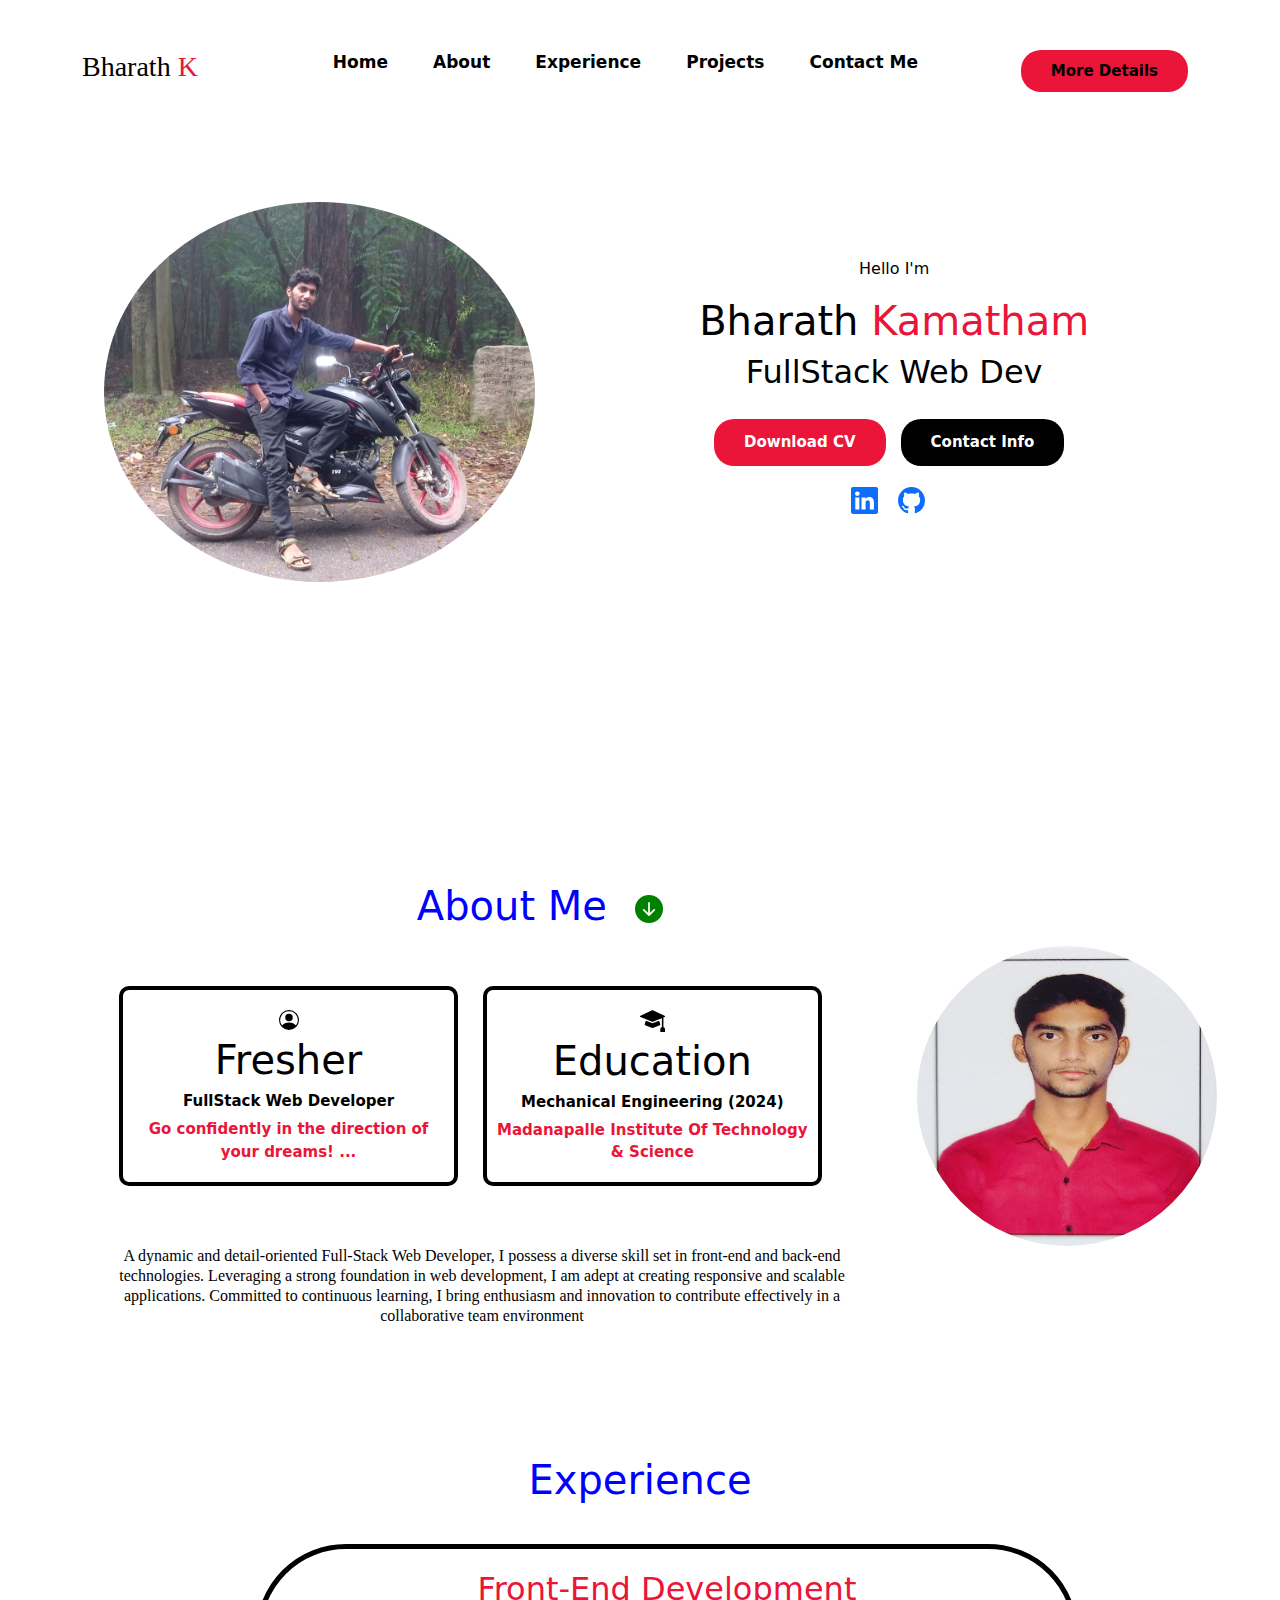
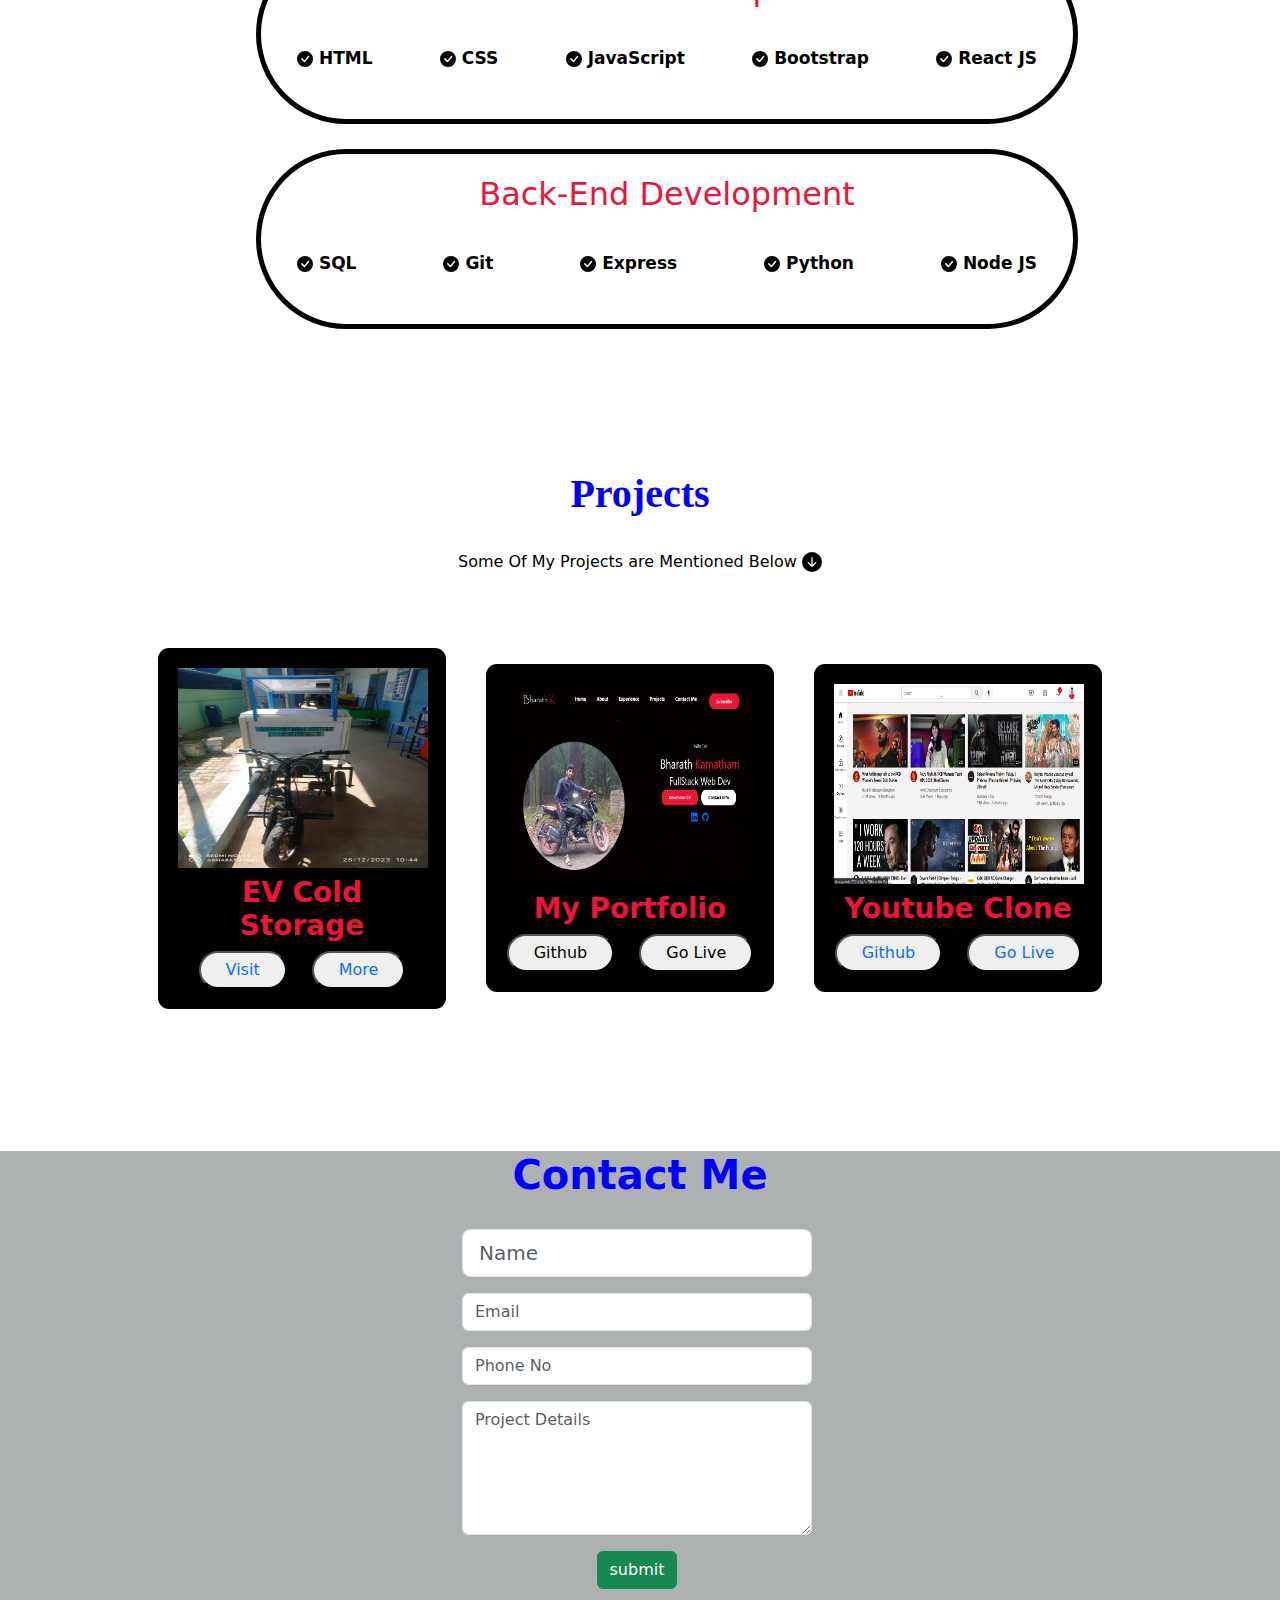
<file: index.html>
<!DOCTYPE html>
<html lang="en">
<head>
    <meta charset="UTF-8">
    <meta name="viewport" content="width=device-width, initial-scale=1.0">
    <title>My Portfolio</title>
    <link rel="stylesheet" href="index.css">
    <link href="https://cdn.jsdelivr.net/npm/bootstrap@5.3.3/dist/css/bootstrap.min.css" rel="stylesheet" integrity="sha384-QWTKZyjpPEjISv5WaRU9OFeRpok6YctnYmDr5pNlyT2bRjXh0JMhjY6hW+ALEwIH" crossorigin="anonymous">

</head>
<body>
    <div class="hero">
        <div class="container">
            <nav class="first-section">
                <h2 class="logo">Bharath <span>K</span></h2>
                <ul>
                    <li><a href="home.html">Home</a></li>
                    <li><a href="about.html">About</a></li>
                    <li><a href="service.html">Experience</a></li>
                    <li><a href="portfolio.html">Projects</a></li>
                    <li><a href="contact.html">Contact Me</a></li>
                </ul>
                <button class="button">More Details</button>
            </nav>

            <div class="portfolio">
                <div>
                    <img class="my-image-1" src="pictures/prabhas.jpeg">
                </div>
                <div class="hello">
                    <p>Hello I'm</p>
                    <h1>Bharath <span>Kamatham</span></h1>
                    <h2>FullStack Web Dev</h2>
                    <div>
                        <button class="cv-contact-1">Download CV</button>
                        <button class="cv-contact-2">Contact Info</button>
                    </div>
                    <div class="social-media">
                        <div class="profile-1">
                            <a href="https://www.linkedin.com/in/bharath-kamatham-174276229/"> 
                            <svg xmlns="http://www.w3.org/2000/svg" width="16" height="16" fill="currentColor" class="bi bi-linkedin" viewBox="0 0 16 16">
                                <path d="M0 1.146C0 .513.526 0 1.175 0h13.65C15.474 0 16 .513 16 1.146v13.708c0 .633-.526 1.146-1.175 1.146H1.175C.526 16 0 15.487 0 14.854zm4.943 12.248V6.169H2.542v7.225zm-1.2-8.212c.837 0 1.358-.554 1.358-1.248-.015-.709-.52-1.248-1.342-1.248S2.4 3.226 2.4 3.934c0 .694.521 1.248 1.327 1.248zm4.908 8.212V9.359c0-.216.016-.432.08-.586.173-.431.568-.878 1.232-.878.869 0 1.216.662 1.216 1.634v3.865h2.401V9.25c0-2.22-1.184-3.252-2.764-3.252-1.274 0-1.845.7-2.165 1.193v.025h-.016l.016-.025V6.169h-2.4c.03.678 0 7.225 0 7.225z"/>
                            </svg> </a>
                        </div>
                        <div class="profile-2">
                            <a href="https://github.com/bharathvk18/html-portfolio/settings/pages">
                            <svg xmlns="http://www.w3.org/2000/svg" width="16" height="16" fill="currentColor" class="bi bi-github" viewBox="0 0 16 16">
                                <path d="M8 0C3.58 0 0 3.58 0 8c0 3.54 2.29 6.53 5.47 7.59.4.07.55-.17.55-.38 0-.19-.01-.82-.01-1.49-2.01.37-2.53-.49-2.69-.94-.09-.23-.48-.94-.82-1.13-.28-.15-.68-.52-.01-.53.63-.01 1.08.58 1.23.82.72 1.21 1.87.87 2.33.66.07-.52.28-.87.51-1.07-1.78-.2-3.64-.89-3.64-3.95 0-.87.31-1.59.82-2.15-.08-.2-.36-1.02.08-2.12 0 0 .67-.21 2.2.82.64-.18 1.32-.27 2-.27s1.36.09 2 .27c1.53-1.04 2.2-.82 2.2-.82.44 1.1.16 1.92.08 2.12.51.56.82 1.27.82 2.15 0 3.07-1.87 3.75-3.65 3.95.29.25.54.73.54 1.48 0 1.07-.01 1.93-.01 2.2 0 .21.15.46.55.38A8.01 8.01 0 0 0 16 8c0-4.42-3.58-8-8-8"/>
                            </svg></a>
                        </div>
                    </div>
                    
                </div>
            </div>

            <h1 class="about-me" id="about">About Me 
                <span style="color: green; margin-left: 15px;">
                    <svg xmlns="http://www.w3.org/2000/svg" width="28" height="28" fill="currentColor" class="bi bi-arrow-down-circle-fill" viewBox="0 0 16 16">
                        <path d="M16 8A8 8 0 1 1 0 8a8 8 0 0 1 16 0M8.5 4.5a.5.5 0 0 0-1 0v5.793L5.354 8.146a.5.5 0 1 0-.708.708l3 3a.5.5 0 0 0 .708 0l3-3a.5.5 0 0 0-.708-.708L8.5 10.293z"/>
                    </svg>
                </span>
            </h1>
            <div class="image-section">
                <div class="my-info">
                    <button class="butt-1">  <!--1st-->
                        <div class="profile-gif">
                            <svg xmlns="http://www.w3.org/2000/svg" width="20" height="20" fill="currentColor" class="bi bi-person-circle" viewBox="0 0 16 16">
                                <path d="M11 6a3 3 0 1 1-6 0 3 3 0 0 1 6 0"/>
                                <path fill-rule="evenodd" d="M0 8a8 8 0 1 1 16 0A8 8 0 0 1 0 8m8-7a7 7 0 0 0-5.468 11.37C3.242 11.226 4.805 10 8 10s4.757 1.225 5.468 2.37A7 7 0 0 0 8 1"/>
                            </svg>
                        </div>
                        <h1 class="heading-1">Fresher</h1>
                        <h2 class="heading-2">FullStack Web Developer</h2>
                        <p class="para-1">Go confidently in the direction of your dreams! ...</p>
                    </button>
                    <button class="butt-1">  <!--2nd button-->
                        <div class="profile-gif">
                            <svg xmlns="http://www.w3.org/2000/svg" width="25" height="25" fill="currentColor" class="bi bi-mortarboard-fill" viewBox="0 0 16 16">
                                <path d="M8.211 2.047a.5.5 0 0 0-.422 0l-7.5 3.5a.5.5 0 0 0 .025.917l7.5 3a.5.5 0 0 0 .372 0L14 7.14V13a1 1 0 0 0-1 1v2h3v-2a1 1 0 0 0-1-1V6.739l.686-.275a.5.5 0 0 0 .025-.917z"/>
                                <path d="M4.176 9.032a.5.5 0 0 0-.656.327l-.5 1.7a.5.5 0 0 0 .294.605l4.5 1.8a.5.5 0 0 0 .372 0l4.5-1.8a.5.5 0 0 0 .294-.605l-.5-1.7a.5.5 0 0 0-.656-.327L8 10.466z"/>
                            </svg>
                        </div>
                        <h1 class="heading-1">Education</h1>
                        <h2 class="heading-2">Mechanical Engineering (2024)</h2>
                        <p class="para-1">Madanapalle Institute Of Technology & Science</p>
                    </button>
                    <div class="sec-section">
                        <img class="my-image" src="pictures/My Pic 2.jpeg" alt="">
                    </div>
                </div>
            </div>
            
            <p class="paragraph">
                A dynamic and detail-oriented Full-Stack Web Developer, I possess a diverse skill set
                 in front-end and back-end technologies. Leveraging a strong foundation in web development,
                 I am adept at creating responsive and scalable applications. 
                 Committed to continuous learning, I bring enthusiasm and innovation to 
                 contribute effectively in a collaborative team environment
            </p>

        </div>
        
        <div class="container-2">
            <h1 class="head-2">Experience</h1>
            <div >
                <button class="button-2">
                    <h2 class="frdev">Front-End Development</h2>
                    <ul class="listt">
                        <li><svg xmlns="http://www.w3.org/2000/svg" width="16" height="16" fill="currentColor" class="bi bi-check-circle-fill" viewBox="0 0 16 16">
                            <path d="M16 8A8 8 0 1 1 0 8a8 8 0 0 1 16 0m-3.97-3.03a.75.75 0 0 0-1.08.022L7.477 9.417 5.384 7.323a.75.75 0 0 0-1.06 1.06L6.97 11.03a.75.75 0 0 0 1.079-.02l3.992-4.99a.75.75 0 0 0-.01-1.05z"/></svg>
                            HTML</li>
                        <li><svg xmlns="http://www.w3.org/2000/svg" width="16" height="16" fill="currentColor" class="bi bi-check-circle-fill" viewBox="0 0 16 16">
                            <path d="M16 8A8 8 0 1 1 0 8a8 8 0 0 1 16 0m-3.97-3.03a.75.75 0 0 0-1.08.022L7.477 9.417 5.384 7.323a.75.75 0 0 0-1.06 1.06L6.97 11.03a.75.75 0 0 0 1.079-.02l3.992-4.99a.75.75 0 0 0-.01-1.05z"/>
                          </svg> CSS</li>
                        <li><svg xmlns="http://www.w3.org/2000/svg" width="16" height="16" fill="currentColor" class="bi bi-check-circle-fill" viewBox="0 0 16 16">
                            <path d="M16 8A8 8 0 1 1 0 8a8 8 0 0 1 16 0m-3.97-3.03a.75.75 0 0 0-1.08.022L7.477 9.417 5.384 7.323a.75.75 0 0 0-1.06 1.06L6.97 11.03a.75.75 0 0 0 1.079-.02l3.992-4.99a.75.75 0 0 0-.01-1.05z"/>
                          </svg> JavaScript</li>
                        <li><svg xmlns="http://www.w3.org/2000/svg" width="16" height="16" fill="currentColor" class="bi bi-check-circle-fill" viewBox="0 0 16 16">
                            <path d="M16 8A8 8 0 1 1 0 8a8 8 0 0 1 16 0m-3.97-3.03a.75.75 0 0 0-1.08.022L7.477 9.417 5.384 7.323a.75.75 0 0 0-1.06 1.06L6.97 11.03a.75.75 0 0 0 1.079-.02l3.992-4.99a.75.75 0 0 0-.01-1.05z"/>
                          </svg> Bootstrap</li>
                        <li><svg xmlns="http://www.w3.org/2000/svg" width="16" height="16" fill="currentColor" class="bi bi-check-circle-fill" viewBox="0 0 16 16">
                            <path d="M16 8A8 8 0 1 1 0 8a8 8 0 0 1 16 0m-3.97-3.03a.75.75 0 0 0-1.08.022L7.477 9.417 5.384 7.323a.75.75 0 0 0-1.06 1.06L6.97 11.03a.75.75 0 0 0 1.079-.02l3.992-4.99a.75.75 0 0 0-.01-1.05z"/>
                          </svg> React JS
                        </li>
                    </ul>
                </button>
    
                <button class="button-2">
                    <h2 class="brdev">Back-End Development</h2>
                    <ul class="listt">
                        <li><svg xmlns="http://www.w3.org/2000/svg" width="16" height="16" fill="currentColor" class="bi bi-check-circle-fill" viewBox="0 0 16 16">
                            <path d="M16 8A8 8 0 1 1 0 8a8 8 0 0 1 16 0m-3.97-3.03a.75.75 0 0 0-1.08.022L7.477 9.417 5.384 7.323a.75.75 0 0 0-1.06 1.06L6.97 11.03a.75.75 0 0 0 1.079-.02l3.992-4.99a.75.75 0 0 0-.01-1.05z"/></svg>
                            SQL</li>
                        <li><svg xmlns="http://www.w3.org/2000/svg" width="16" height="16" fill="currentColor" class="bi bi-check-circle-fill" viewBox="0 0 16 16">
                            <path d="M16 8A8 8 0 1 1 0 8a8 8 0 0 1 16 0m-3.97-3.03a.75.75 0 0 0-1.08.022L7.477 9.417 5.384 7.323a.75.75 0 0 0-1.06 1.06L6.97 11.03a.75.75 0 0 0 1.079-.02l3.992-4.99a.75.75 0 0 0-.01-1.05z"/>
                          </svg> Git</li>
                        <li><svg xmlns="http://www.w3.org/2000/svg" width="16" height="16" fill="currentColor" class="bi bi-check-circle-fill" viewBox="0 0 16 16">
                            <path d="M16 8A8 8 0 1 1 0 8a8 8 0 0 1 16 0m-3.97-3.03a.75.75 0 0 0-1.08.022L7.477 9.417 5.384 7.323a.75.75 0 0 0-1.06 1.06L6.97 11.03a.75.75 0 0 0 1.079-.02l3.992-4.99a.75.75 0 0 0-.01-1.05z"/>
                          </svg> Express</li>
                        <li><svg xmlns="http://www.w3.org/2000/svg" width="16" height="16" fill="currentColor" class="bi bi-check-circle-fill" viewBox="0 0 16 16">
                            <path d="M16 8A8 8 0 1 1 0 8a8 8 0 0 1 16 0m-3.97-3.03a.75.75 0 0 0-1.08.022L7.477 9.417 5.384 7.323a.75.75 0 0 0-1.06 1.06L6.97 11.03a.75.75 0 0 0 1.079-.02l3.992-4.99a.75.75 0 0 0-.01-1.05z"/>
                          </svg> Python</li>
                        <li><svg xmlns="http://www.w3.org/2000/svg" width="16" height="16" fill="currentColor" class="bi bi-check-circle-fill" viewBox="0 0 16 16">
                            <path d="M16 8A8 8 0 1 1 0 8a8 8 0 0 1 16 0m-3.97-3.03a.75.75 0 0 0-1.08.022L7.477 9.417 5.384 7.323a.75.75 0 0 0-1.06 1.06L6.97 11.03a.75.75 0 0 0 1.079-.02l3.992-4.99a.75.75 0 0 0-.01-1.05z"/>
                          </svg> Node JS
                        </li>
                    </ul>
                </button>
            </div>
        </div>
        <div class="projects-section">
            <div class="pricing-header p-3 pb-md-4 mx-auto text-center">
                <h1 class="project-heading">Projects</h1>
            </div>
            <p>Some Of My Projects are Mentioned Below
                <svg xmlns="http://www.w3.org/2000/svg" width="20" height="20" fill="currentColor" class="bi bi-arrow-down-circle-fill" viewBox="0 0 16 16">
                    <path d="M16 8A8 8 0 1 1 0 8a8 8 0 0 1 16 0M8.5 4.5a.5.5 0 0 0-1 0v5.793L5.354 8.146a.5.5 0 1 0-.708.708l3 3a.5.5 0 0 0 .708 0l3-3a.5.5 0 0 0-.708-.708L8.5 10.293z"/>
                </svg>
            </p>
            <div>
                <section class="projects" id="projects">
                    <div class="projects-container">
                      <div class="project-container project-card">
                        <img 
                          src="pictures/cold storage.jpeg" class="project-pic"/>
                        <h3 class="project-title">EV Cold Storage</h3>
                        
                        <button class="github"><a class="text-decoration-none" href="project pics/photo.jpeg">Visit</a>
                            
                        </button>
                        <button class="preview"><a class="text-decoration-none" href="project pics/indianexpress.jpeg">More</a></button>
                      </div>
                      <div class="project-container project-card">
                        <a href="index.html"><img src="pictures/portfolio pic.png" class="project-pic"/></a>
                        <h3 class="project-title">My Portfolio</h3>
                        <button class="github">Github</button>
                        <button class="preview">Go Live</button>
                      </div>
                      <div class="project-container project-card"> 
                        <a href="https://bharathvk18.github.io/bharathvk18-youtube-clone-project/"><img src="pictures/youtube clone.png" class="project-pic"/></a>
                        <h3 class="project-title">Youtube Clone</h3>
                        <button class="github"><a class="text-decoration-none" href="https://github.com/bharathvk18/bharathvk18-youtube-clone-project/settings/pages">Github</a></button>
                        <button class="preview"><a class="text-decoration-none" href="https://bharathvk18.github.io/bharathvk18-youtube-clone-project/">Go Live</a></button>
                      </div>
                    </div>
                  </section>
            </div>
            <!-- contact section-->
            <section id="contact">
                <div class="container mt-3 contactContent">
                    <h1 class="text-center">Contact Me</h1>
                    <div class="contact-section">
                        <!-- form fields -->
                        <form action="https://api.web3forms.com/submit" method="POST">
                            <input type="hidden" name="access_key" value="a584ab04-be2e-4396-8028-50df03ac45df">
                            <input type="text" name="name" class="form-control form-control-lg" placeholder="Name" required>
                            <input type="email" name="email" class="form-control mt-3" placeholder="Email" required>
                            <input type="text" name="message" class="form-control mt-3" placeholder="Phone No" required>
                            <div class="mb-3 mt-3">
                                <textarea class="form-control" rows="5" name="text" placeholder="Project Details"></textarea>
                                <button type="submit" class="btn btn-success mt-3">submit</button>
                            </div>
                        </form>
                    </div>
                </div>
            </section>
        </div>
    </div>
</body>
</html>
</file>
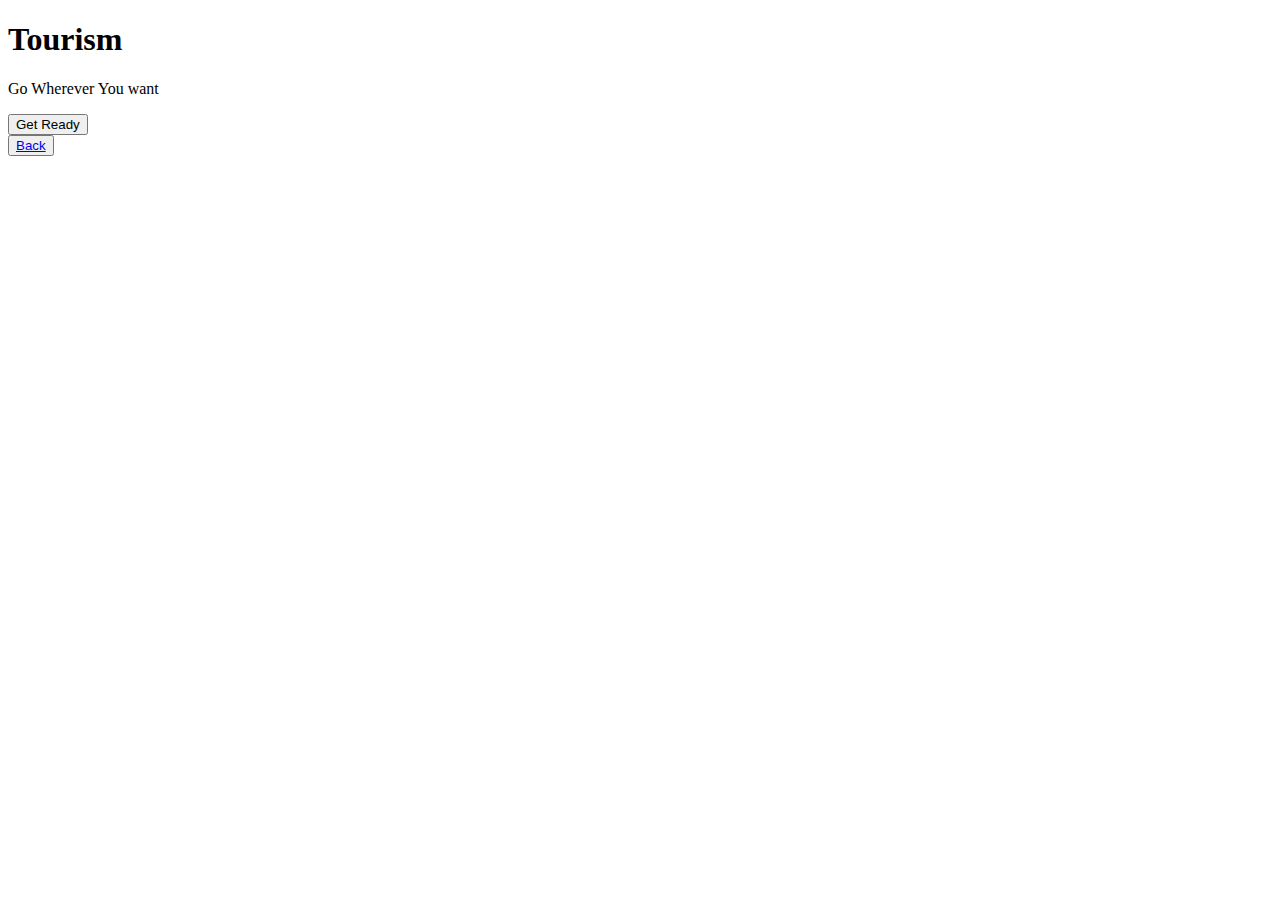
<file: image.html>
<!DOCTYPE html>
<html lang="en">
<head>
    <meta charset="UTF-8">
    <meta name="viewport" content="width=device-width, initial-scale=1.0">
    <title>Document</title>
</head>
<body>
    
    <div>
        <h1>Tourism</h1>
        <p>Go Wherever You want</p>
        <button>Get Ready</button>
    </div>
    <div>
        <button style="text-decoration: none;">
            <a href="index.html">Back</a>
        </button>
    </div>
</body>
</html>
</file>
<file: index.css>
body {
    font-family: Arial, Helvetica, sans-serif;
    margin: 0;
    background-color: rgba(255,255,255,0);
}
.hero {
    height: 470vh;
    width: 100%;
    background-size: cover;
    background-position: center;
    margin: 0;
    padding: 0;
    background-repeat: no-repeat;
}
nav {
    display: flex;
    align-items: center;
    justify-content: space-between;
    padding-top: 40px;
}
.logo {
    color: black;
    font-size: 28px;
    font-family: Copperplate, Papyrus, fantasy;
}
span {
    color: #ea1538;
}
nav ul li {
    list-style-type: none;
    display: inline-block;
    padding: 10px 20px;
    
}
nav ul li a {
    color: black;
    text-decoration: none;
    font-weight: bold;
}
nav ul li a:hover {
    color: #ea1538;
    transition: 0.5s;
}

.button {
    color: black;
    background-color: #ea1538;
    border: none;
    padding: 10px 30px;
    margin-right: 10px;
    border-radius: 20px;
    font-size: 15px;
    font-weight: bold;
    transition: 0.5s;
}
.button:hover {
    transform: scale(1.1);
    cursor: pointer;
}
.my-image {
    height: 300px;
    border-radius: 5px;
    margin-left: 80px;
    margin-top: -40px;
}
.image-section {
    display: flex;
    margin-left: 3%;
    margin-top: 5%;
    justify-content: center;
    align-items: center;
}


.about-me {
    color: blue;
    margin-left: 30%; 
    margin-top: 30px; 
    padding-top: 20px;
    transition: 0.5s;
}
.about-me:hover {
    color: rgb(9, 255, 0);
    text-shadow: #ea1538;
    cursor: pointer;
    font-size: 40px;
}

.butt-1 {
    background-color: white;
    border: 4px solid black;
    border-radius: 10px;
    color: black;
    margin-left: 2%;
    margin-right: 15px;
    margin-top: 0px;
    width: 350px;
    height: 200px;
}

.my-info {
    color: black;
    
    display: inline-flex;
    display: flex;
    margin-bottom: 0%;
}

.butt-1:hover {
    transform: scale(1.1);
    cursor: pointer;
    transition: 0.5s;
}

.butt-1 + .butt-1 {   /*for space between the 2nd button and right side*/
    margin-left: 10px;
    
}

.paragraph {
    font-family: cursive;
    color: black;
    width: 750px;
    text-align: center;
    margin-left: 25px;
    margin-bottom: 130px;
    padding-top: 0px;
    font-size: 16px;
    line-height: 20px;
    margin-top: 0%;
}

.heading-2 {
    font-size: 15px;
    font-weight: bold;
}
.para-1 {
    color: #ea1538;
    font-weight: bold;
    font-size: 15px;
}
.profile-gif {
    padding-top: 15px;
    margin-bottom: 5px;
}

.listt {
    list-style-type: none;
    display: flex;
    align-items: center;
    justify-content: space-between;
    text-decoration: none;
    font-weight: bold;
    width: 800px;
    padding: 30px;
    color: black;
}

.frdev {
    margin-top: 20px;
}
.brdev {
    margin-top: 20px;
}
.button-2 {
    background-color: white;
    border: 2px solid black;
    text-align: center;
    margin-left: 20%;
    color: #ea1538;
    border-radius: 100px;
    margin-bottom: 25px;
    border-width: 5px;
}
.head-2 {
    color: blue;
    text-align: center;
    margin-top: 75px;
    margin-bottom: 40px;
}

li{
    font-size: 17px;   
}

.portfolio {
    height: 70vh;
    display: flex;
    margin-left: 2%;
    margin-top: 9%;
    transition: 0.5s;
}


.my-image-1 {
    height: 380px;
    border-radius: 50%;
   
}
.my-image {
    height: 300px;
    width: 300px;
    border-radius: 50%;
    background-color: none;
}

.hello {
    color: black;
    margin-left: 15%;
    margin-top: 5%;
    text-align: center;
}
.cv-contact-1 {
    color: white;
    background-color: #ea1538;
    border: none;
    padding: 12px 30px;
    margin-right: 10px;
    margin-top: 20px;
    border-radius: 20px;
    font-size: 15px;
    font-weight: bold;
    transition: 0.5s;
}
    
.cv-contact-1:hover {
    transform: scale(1.1);
    cursor: pointer;
}
.cv-contact-2 {
    color: white;
    background-color: black;
    border: none;
    padding: 12px 30px;
    margin-right: 10px;
    border-radius: 20px;
    font-size: 15px;
    font-weight: bold;
    transition: 0.5s;
}
.cv-contact-2:hover {
    transform: scale(1.1);
    cursor: pointer;
}
.social-media {
    display: flex;
    margin-left: 39%;
    height: 50px;
    margin-top: 10px;
}

.profile-1,
.profile-2 {
    display: flex;
    justify-content: space-evenly;
    margin-right: 20px; /* Adjust the margin to increase the gap between icons */
    align-items: center; /* Align items vertically */
}

.profile-1 a,
.profile-2 a {
    display: flex;
    align-items: center; /* Align items vertically */
}

/* Increase the size of the icons */
.profile-1 svg,
.profile-2 svg {
    width: 27px; /* Adjust the width to increase the size */
    height: 27px; /* Adjust the height to increase the size */
}

.projects-section {
    color: black;
    
    text-align: center;
    margin-top: 100px;
      
}
.project-heading {
    font-size: 40px;
    font-weight: bold;
    font-family: New Century Schoolbook, TeX Gyre Schola, serif;
}

/* css project*/

.projects {
    background-color: var(--bg-color);
    padding: 32px 0;
    margin-top: 2rem;
    border-color: black;
  }
  
.project-pic {
    width: 250px;
    height: 200px;
}

.projects-container {
    display: flex;
    align-items: center;
    justify-content: center;
}

.projects-title {
    text-align: center;
    margin-bottom: 1rem;
    font-weight: bold;
    }

.project-container {
    text-align: center;
    width: 18rem;
    padding: 1rem;
    
}

.project-container p {
    padding: 0.4rem;
}

.project-title {
    margin-bottom: var(--bottom-margin);
    color: black;
    color: #ea1538;
    font-weight: bold;
    margin-bottom: 8px;
    margin-top: 8px;
}

.project-details {
    margin-bottom: var(--bottom-margin);
    color: black;
}

.project-card {
    background-color: black;
    border-radius: 11px;
    box-shadow: 0 3px 10px var(--primary-shadow);
    padding: 20px;
    margin: 10px;
    margin-right: 30px;
    transition: 0.5s;
}

.project-card:hover {
    transform: scale(1.1);
    cursor: pointer;
}

.preview {
    color: black;
    padding-left: 25px;
    padding-right: 25px;
    border-color: black;
    border-radius: 20px;
    padding-top: 5px;
    padding-bottom: 5px;
    transition: 0.5s;
}
.preview:hover {
    transform: scale(1.1);
    cursor: pointer;
    background-color: rgb(195, 0, 255);
}
.github {
    color: black;
    border-color: black;
    border-radius: 20px;
    padding-left: 25px;
    padding-right: 25px;
    margin-right: 20px;
    padding-top: 5px;
    padding-bottom: 5px;
    transition: 0.5s;
    list-style-type: none;
    text-decoration: none;
    list-style: none;
}

.github:hover {
    transform: scale(1.1);
    cursor: pointer;
    background-color: green;
    
}
.single-contact-box {
    height: 50px;
    width: 500px;
    justify-content: center;
    align-items: center;
    margin-left: 32%;
    margin-top: 30px;
}
.text-center {
    color: blue;
    font-weight: bold;
    margin-top: 100px;
    margin-left: 0%;
}
.contact-section {
    width: 350px;
    margin-left: 380px;
    margin-top: 30px;
}
#contact {
    background-color: rgb(174, 177, 177);
    height: 80vh;
}

.forms {
    border: 2px solid black;
}
</file>
